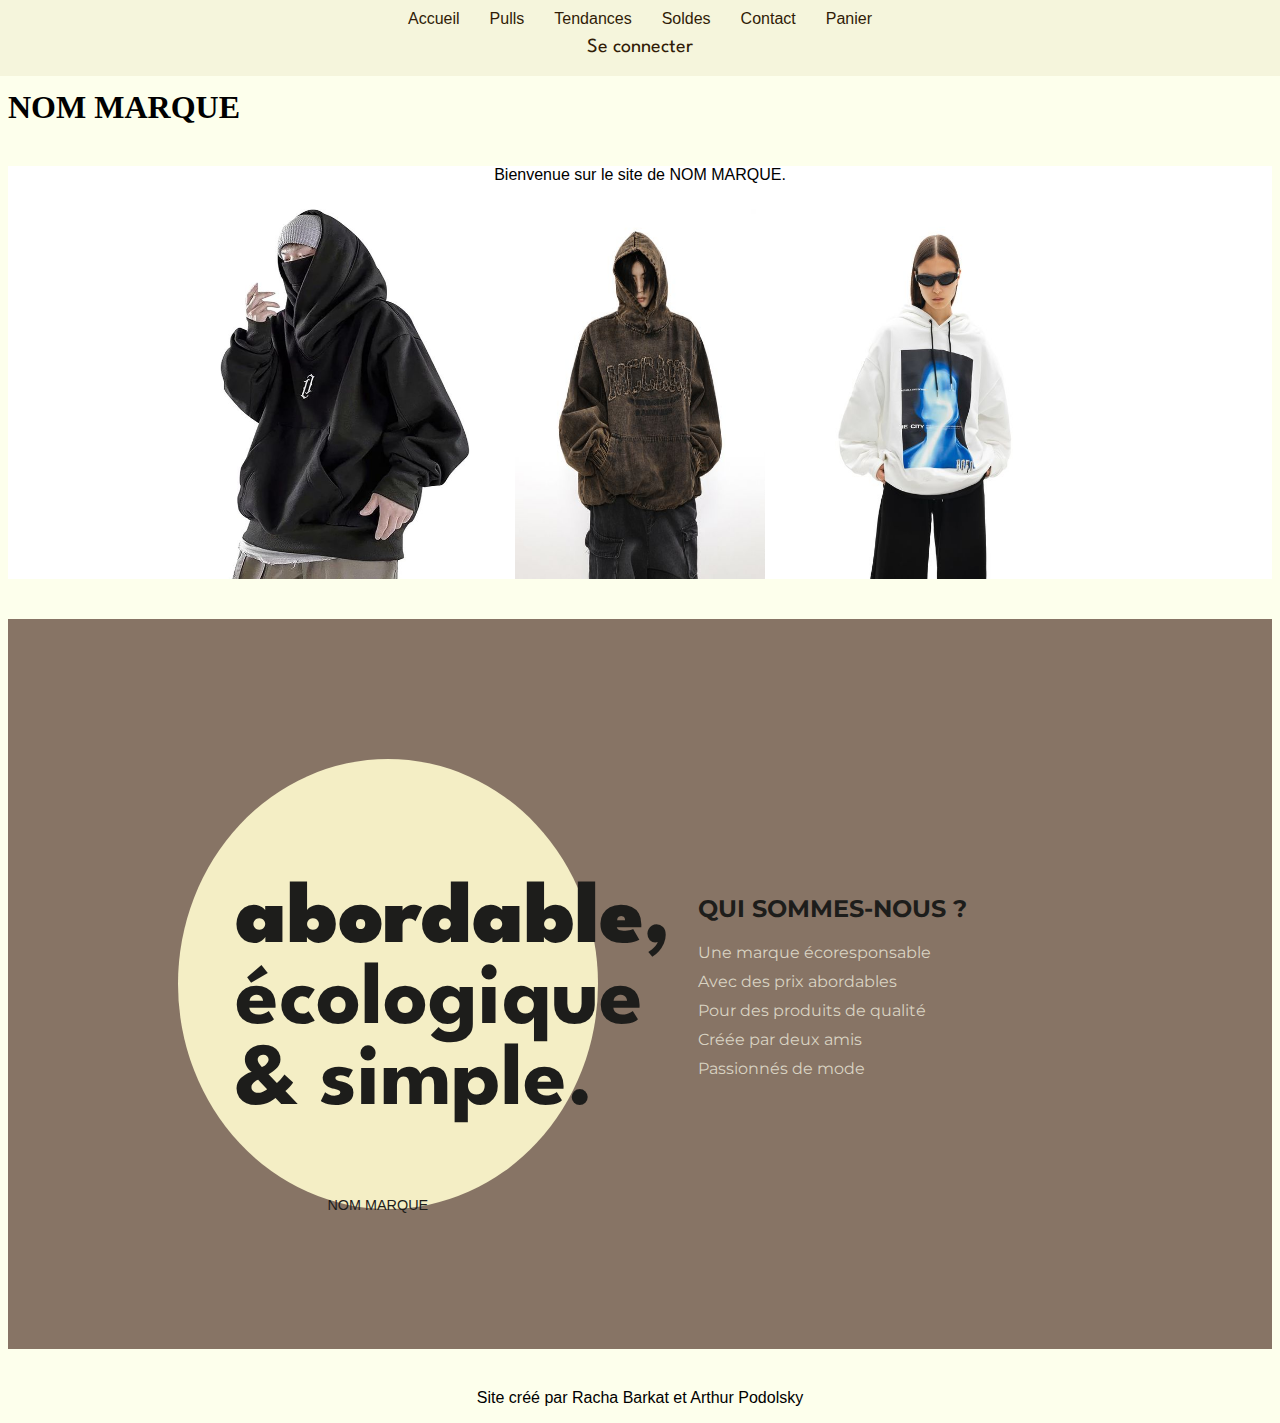
<file: index.html>
<!DOCTYPE html>
<html> 
    <head>
        <meta charset="UTF-8">
        <meta name="viewport" content="width=device-width, initial-scale=1.0">
        <title>Projet 1</title>
        <link rel="stylesheet" href="glamour.css">
        <link href='https://fonts.googleapis.com/css?family=League Spartan' rel='stylesheet'>
        <link rel="preconnect" href="https://fonts.googleapis.com">
        <link rel="preconnect" href="https://fonts.gstatic.com" crossorigin>
        <link href="https://fonts.googleapis.com/css2?family=Montserrat:ital,wght@0,100..900;1,100..900&display=swap" rel="stylesheet">
        

    </head>
    <body>
        <header>
            <h1 id="nom-marque">NOM MARQUE</h1>
            <nav>
                <ul>
                    <li><a href="index.html">Accueil</a></li>
                    <li><a href="produits.html">Pulls</a></li>
                    <li><a href="tendances.html">Tendances</a></li>
                    <li><a href="soldes.html">Soldes</a></li>
                    <li><a href="contact.html">Contact</a></li>
                    <li><a href="panier.html">Panier</a></li>
                </ul>
                <p><a href="connexion.html">Se connecter</a></p>
            </nav>
        </header>
        <main>
            <section id="accueil">
                <p>Bienvenue sur le site de NOM MARQUE.</p>
                <div class="models">
                    <a href="tendances.html">
                        <img src="model.jpg" alt="Voir les tendances">
                        <div class="overlay">Tendances</div>
                    </a>
                    <a href="soldes.html">
                        <img src="model1.jpg" alt="Soldes">
                        <div class="overlay">Soldes</div>
                    </a>
                    <a href="produits.html">
                        <img src="model3.jpg" alt="Nos pulls">
                        <div class="overlay">Nos Pulls</div>
                    </a>
                </div>
            </section>
            <section id="about">
                <div class="container">
                    <div class="left">
                        <div class="cercle">
                            <h1><span>abordable,</span><br>écologique<br>& simple.</h1>
                            <p class="nom-marque">NOM MARQUE</p>
                        </div>
                    </div>
                    <div class="right">
                        <h2>QUI SOMMES-NOUS ?</h2>
                        <ul>
                            <li>Une marque écoresponsable</li>
                            <li>Avec des prix abordables</li>
                            <li>Pour des produits de qualité</li>
                            <li>Créée par deux amis</li>
                            <li>Passionnés de mode</li>
                        </ul>
                    </div>
                </div>
            </section>

        </main>

        <footer>
            <p>Site créé par Racha Barkat et Arthur Podolsky</p>
        </footer>
        <script src="fun.js"></script>
    </body>
</html>
</file>
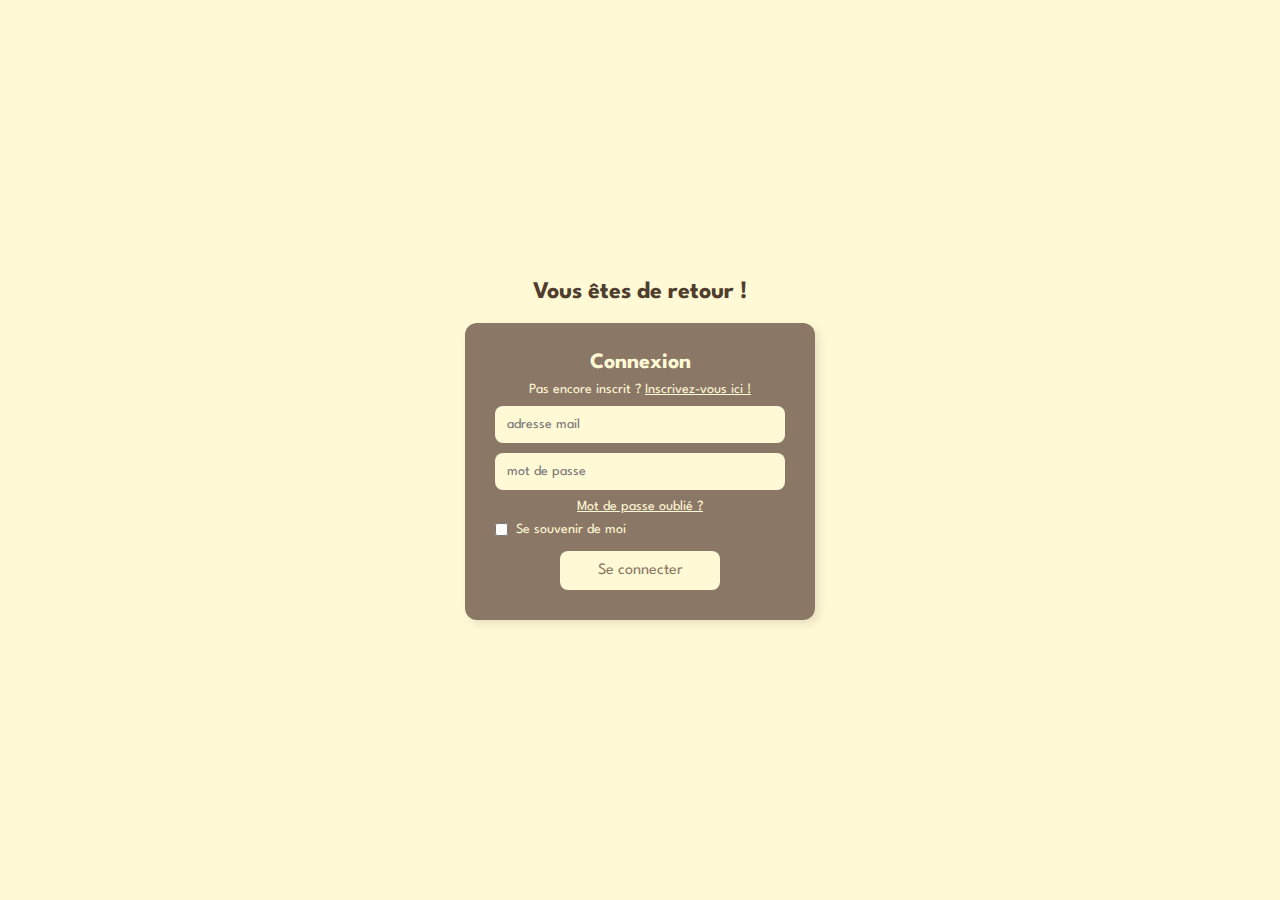
<file: connexion.html>
<!DOCTYPE html>
<html>
    <head>
        <meta charset="UTF-8">
        <meta name="viewport" content="width=device-width, initial-scale=1.0">
        <title>Connexion</title>
        <link rel="stylesheet" href="style.css">
        <link href='https://fonts.googleapis.com/css?family=League Spartan' rel='stylesheet'>
        <link rel="preconnect" href="https://fonts.googleapis.com">
        <link rel="preconnect" href="https://fonts.gstatic.com" crossorigin>
        <link href="https://fonts.googleapis.com/css2?family=Montserrat:ital,wght@0,100..900;1,100..900&display=swap" rel="stylesheet">
    </head>
    <body>
        <h1>Vous êtes de retour !</h1>
        <div class="login-container">
            <h2>Connexion</h2>
            <p>Pas encore inscrit ? <a href="inscription.html">Inscrivez-vous ici !</a></p>
            <form action="/submit-login" method="POST">
                <div class="input-group">
                    <input type="email" name="email" placeholder="adresse mail" required>
                </div>
                <div class="input-group">
                    <input type="password" name="password" placeholder="mot de passe" required>
                </div>
                <p><a href="#">Mot de passe oublié ?</a></p>
                <div class="remember-me">
                    <input type="checkbox" id="remeber" name="remeber">
                    <label for="remember">Se souvenir de moi</label>
                </div>
                <button type="submit" class="submit-btn">Se connecter</button>
            </form>
            
        </div>
    </body>
</html>
</file>
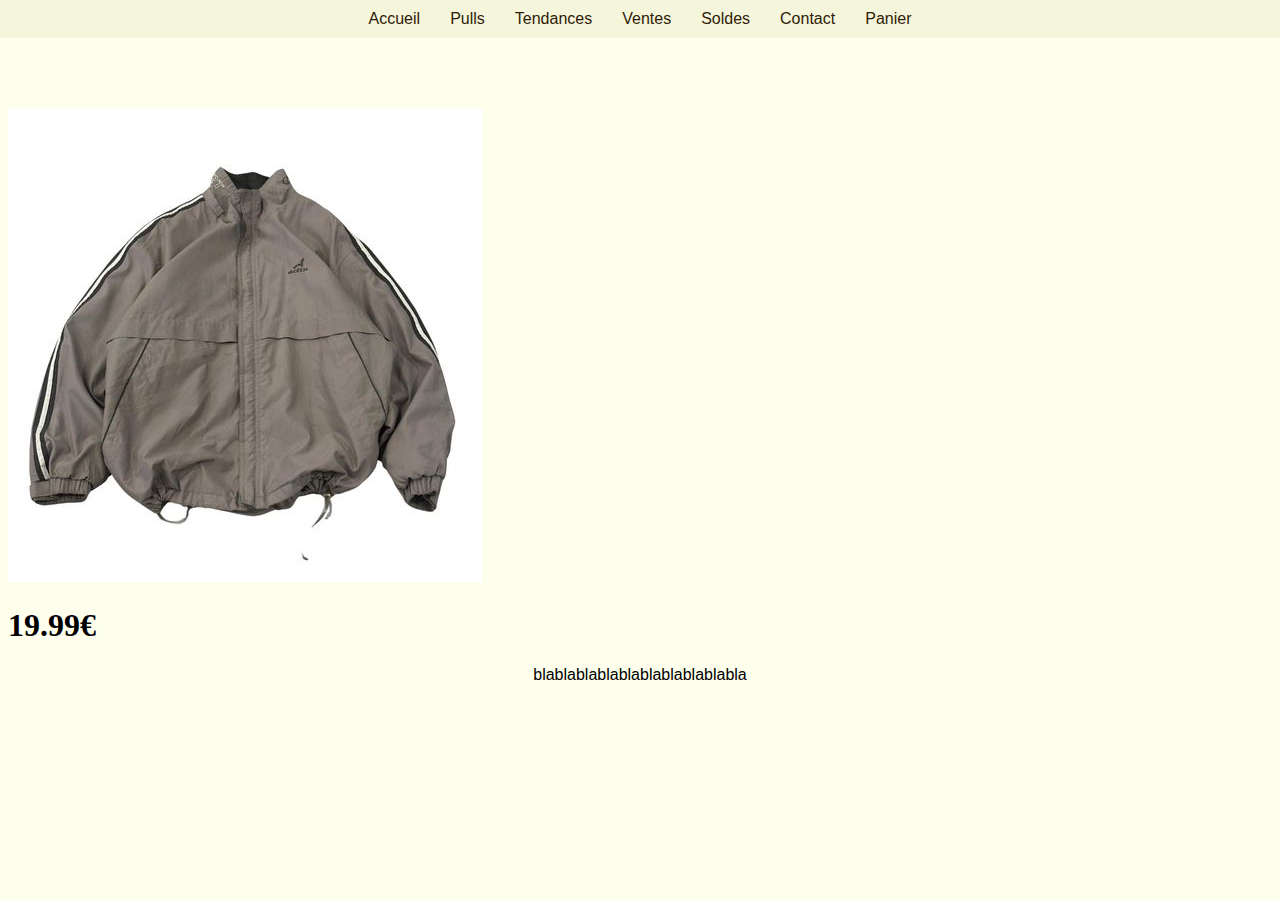
<file: hoodie1.html>
<!DOCTYPE html>
<html>
    <head>
        <meta charset="UTF-8">
        <meta name="viewport" content="width=device-width, initial-scale=1.0">
        <title>Hoodie 1</title>
        <link rel="stylesheet" href="glamour.css">
    </head>
    <body> 
        <header>
            <nav>
                <ul>
                    <li><a href="index.html">Accueil</a></li>
                    <li><a href="produits.html">Pulls</a></li>
                    <li><a href="tendances.html">Tendances</a></li>
                    <li><a href="ventes.html">Ventes</a></li>
                    <li><a href="soldes.html">Soldes</a></li>
                    <li><a href="contact.html">Contact</a></li>
                    <li><a href="panier.html">Panier</a></li>
                </ul>
            </nav>
        </header>
        <main>
            <section>
                <div class="image">
                    <img src="hoodie1.jpg">

                </div>
                <div class="info">
                    <div class="prix">
                        <h1>19.99€</h1>
                    </div>
                    <div class="description">
                        <p>blablablablablablablablablabla</p>
                    </div>
                </div>
            </section>
        </main>
    </body>
</html>
</file>
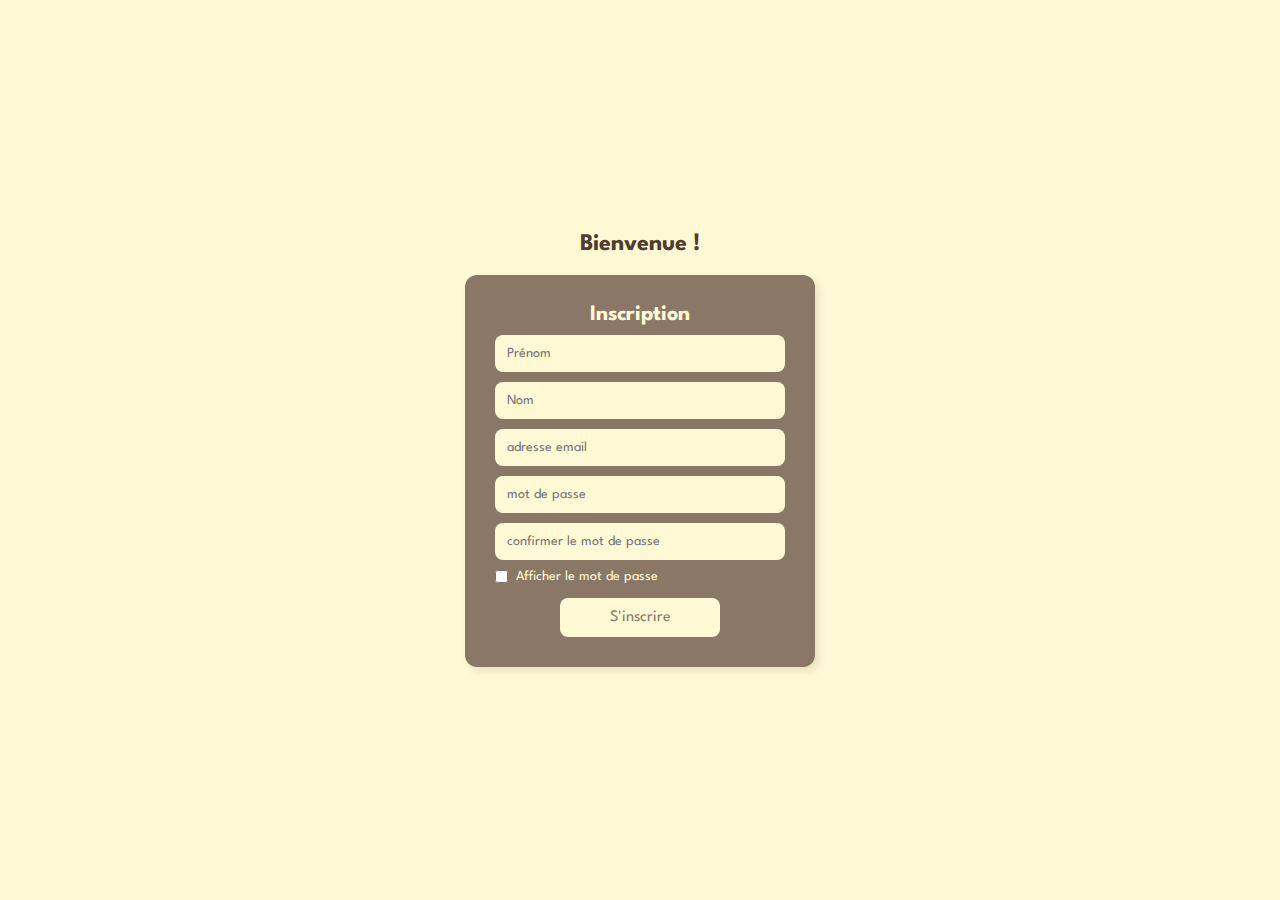
<file: inscription.html>
<!DOCTYPE html>
<html>
    <head>
        <meta charset="UTF-8">
        <meta name="viewport" content="width=device-width, initial-scale=1.0">
        <title>Inscription</title>
        <link rel="stylesheet" href="style.css">
        <link href='https://fonts.googleapis.com/css?family=League Spartan' rel='stylesheet'>
    </head>
    <body>
        <h1>Bienvenue !</h1>
        <div class="signup-container">
            <h2>Inscription</h2>
            <form action="register.php" method="POST" onsubmit="validateForm(event)">
                <div class="input-group">
                    <input type="text" name="first_name" placeholder="Prénom" required>
                </div>
                <div class="input-group">
                    <input type="text" name="last_name" placeholder="Nom" required>
                </div>
                <div class="input-group">
                    <input type="email" name="email" placeholder="adresse email" required>
                </div>
                <div class="input-group">
                    <input type="password" id="password" name="password" placeholder="mot de passe" required>
                </div>
                <div class="input-group">
                    <input type="password" id="confirm-password" name="confirm_password" placeholder="confirmer le mot de passe" required>
                </div>
                <div class="toggle-password">
                    <input type="checkbox" onclick="togglePassword()">
                    <label>Afficher le mot de passe</label>
                </div>
                <button type="submit" class="submit-btn">S'inscrire</button>
            </form>
        </div>
    </body>
    <script src="script.js"></script>
</html>
</file>
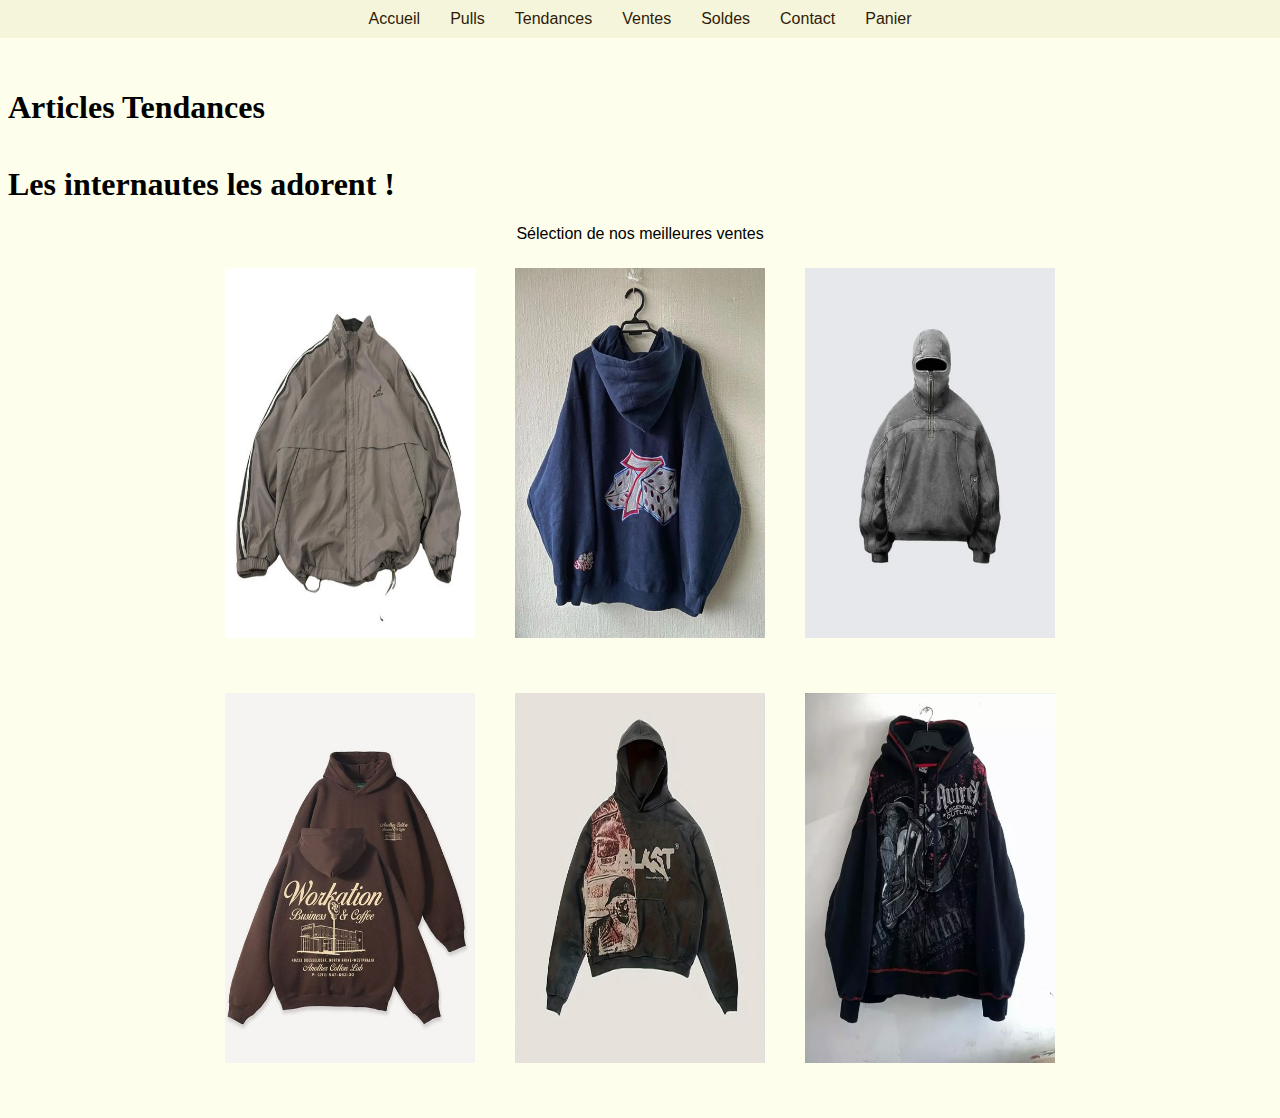
<file: tendances.html>
<!DOCTYPE html>
<html lang="fr">
    <head>
        <meta charset="UTF-8">
        <meta name="viewport" content="width=device-width, initial-scale=1.0">
        <title>Tendances</title>
        <link rel="stylesheet" href="glamour.css">
    </head>
    <body>
        <header>
            <h1 id="en-tete">Articles Tendances</h1>
            <nav>
                <ul>
                    <li><a href="index.html">Accueil</a></li>
                    <li><a href="produits.html">Pulls</a></li>
                    <li><a href="tendances.html">Tendances</a></li>
                    <li><a href="ventes.html">Ventes</a></li>
                    <li><a href="soldes.html">Soldes</a></li>
                    <li><a href="contact.html">Contact</a></li>
                    <li><a href="panier.html">Panier</a></li>
                </ul>
            </nav>
        </header>
        <main>
            <section id="description">
                <h1>Les internautes les adorent !</h1>
                <p>Sélection de nos meilleures ventes</p>
                <div class="hoodies">
                    <a href="hoodie1.html">
                        <img src="hoodie1.jpg">
                    </a>
                    <a href="hoodie2.html">
                    <img src="hoodie2.jpg">
                    </a>
                    <a href="hoodie3.html">
                    <img src="hoodie3.jpg">
                    </a>
                </div>
                <div class="hoodies">
                    <img src="model2.jpg">
                    <img src="hoodie4.jpg">
                    <img src="hoodie5.jpg">
                </div>
            </section>
        </main>
    </body>
</html>
</file>
<file: glamour.css>
body {
    background-color: rgb(253, 255, 236);
    padding-top: 60px;
}
nav {
    background-color: beige;
    position: fixed;
    top: 0;
    left: 0;
    width: 100%;
    padding: 10px 0;
    z-index: 1000;
}

nav ul {
    list-style: none;
    margin: 0;
    padding: 0;
    display: flex;
    justify-content: center;
}

nav p {
    margin: 0;
    padding: 0;
    position:relative;
    display: flex;
    justify-content: center;
}

nav p a {
    text-decoration: none;
    font-family: "League Spartan";
    font-size: 20px;
    color:rgb(48, 28, 7);
    padding: 10px 15px;
    transition: color 0.3s ease;
}

nav p a:hover {
    color: rgb(190, 174, 153);
}

nav ul li a {
    text-decoration: none;
    font-family: "Poppins", sans-serif;
    font-size: 16px;
    color: rgb(48, 28, 7);
    padding: 10px 15px;
    transition: color 0.3s ease;
}

nav ul li a:hover {
    color: rgb(190, 174, 153);
}

section {
    margin: 40px 0;
}


#accueil {
    background-color: white;
}
.models  {
    display: flex;
    justify-content: center;
    gap: 45px; 
    margin: 25px;
    position: relative;
}

.models img {
    width: 250px; 
    height: 370px;
    transition: transform 0.3s ease, opacity 0.3s ease;
    display: block;
}


.models:hover img {
    opacity: 0.5;
}

.models:hover .overlay{
    opacity: 0.5;
}

.models a:hover::after{
    opacity: 1;
}

.models a:hover img {
    opacity: 1;
    transform: scale(1.15);
}

.models a {
    position: relative;
    display: inline-block;
    overflow: hidden;
}

.models a::after{
    content: "";
    position: absolute;
    top: 0;
    left: 0;
    width: 100%;
    height: 100%;
 

    transition: opacity 0.3s ease;
}


.overlay {
    position: absolute;
    bottom: 10px;
    left: 50%;
    transform: translateX(-50%);
    background-color: rgba(0,0,0,0.7);
    color: white;
    padding: 10px 20px;
    border-radius: 8px;
    opacity: 0;
    transition: opacity 0.3s ease;
}

.models a:hover .overlay {
    opacity: 1;
}

@media screen and (max-width:768px) {
    .models {
        flex-direction: column;
        align-items: center;
        gap: 20px;
    }

    .models img {
        width: 100%;
        height: auto;
    }
}

.hoodies {
    display: flex;
    justify-content: center;
    gap: 40px;
    margin: 25px;
    position: relative;
    margin-bottom: 55px;
}

.hoodies img {
    width: 250px;
    height: 370px;
    transition: transform 0.3s ease;
    display: block;
}

.hoodies img:hover {
    opacity: 1;
    transform: scale(1.13);
}

p {
    text-align: center;
    font-family: "Poppins", sans-serif;
}

#about {
    background-color: #877465;
    padding: 50px 0;
}

.container {
    display: flex;
    align-items: center;
    justify-content: center;
    width: 80%;
    margin: 50px auto;
    padding: 40px;
    border-radius: 10px;
    flex-wrap: wrap;
}

.cercle {
    background-color: #F4EEC5;
    width: 400px;
    height: 400px;
    border-radius: 50%;
    display: flex;
    flex-direction: column;
    justify-content: center;
    align-items: center;
    text-align: left;
    padding-top: 50px;
    padding-right: 20px;
    font-family: 'League Spartan'
}

.cercle h1{
    font-size: 5.5rem;
    color: #1D1D1B;
    font-weight: bolder;
    padding-top: 30px;
    padding-left: 150px;
}

.cercle h1 span {
    font-weight: bolder;
}

.nom-marque {
    font-size: 0.9rem;
    color: #1D1D1B;
    margin-top: 15px;
}

.right {
    width: 40%;
    color: #F4EEC5;
    text-align: left;
    padding-left:100px;
    align-items: right;
}

.right h2 {
    font-size: 1.5rem;
    font-weight: bold;
    color: #1D1D1B;
    font-family: 'Montserrat';
}

.right ul {
    list-style: none;
    padding: 0;
    font-family: 'Montserrat';
}

.right li {
    font-size: 1rem;
    margin: 10px 0;
    color: #D9D3C2;
}

@media screen and (max-width: 768px) {
    .container {
        flex-direction: column;
        align-items: center;
        text-align: center;
        padding: 20px;

    }
    .left, .right {
        width: 100%;
    }
    .cercle {
        width: 280px;
        height: 280px;
        padding: 20px;
    }
    .cercle h1 {
        font-size: 2.5rem;
    }

    .right h2 {
        font-size: 1.5rem;
    }

    .right li{
        font-size: 1rem;
    }
}
</file>
<file: style.css>
* {
    margin: 0;
    padding: 0;
    box-sizing: border-box;
    font-family: 'League Spartan';
}

body {
    background-color: #FFF9D6;
    display: flex;
    justify-content: center;
    align-items: center;
    height: 100vh;
    flex-direction: column;
}

h1 {
    color: #4F3D2D;
    font-size: 24px;
    margin-bottom: 20px;
    font-weight: bold;
}

.login-container {
    background: #8B7765;
    padding: 30px;
    border-radius: 12px;
    width: 350px;
    text-align: center;
    box-shadow: 4px 4px 10px rgba(0,0,0,0.1);
}

.login-container h2 {
    color: #FFF9D6;
    margin-bottom: 10px;
    font-size: 22px;
    font-weight: bold;
}

.login-container p {
    color: #FFF9D6;
    font-size: 14px;
    margin-bottom: 10px;
}

.login-container a {
    color: #FFF9D6;
    text-decoration: underline;
    font-size: 14px;
}

.input-group {
    margin: 10px 0;
}

.input-group input {
    width: 100%;
    padding: 12px;
    border-radius: 8px;
    border: none;
    background-color: #FFF9D6;
    font-size: 14px;
}

.remember-me {
    display: flex;
    align-items: center;
    margin-top: 10px;
    color: #FFF9D6;
    font-size: 14px;
}

.remember-me input {
    margin-right: 8px;
}

.submit-btn {
    margin-top: 15px;
    background-color: #FFF9D6;
    color: #8B7765;
    padding: 12px;
    border: none;
    border-radius: 8px;
    width: 55%;
    font-size: 16px;
    cursor: pointer;
}

.signup-container {
    background-color: #8B7765;
    padding: 30px;
    border-radius: 12px;
    width: 350px;
    text-align: center;
    box-shadow: 4px 4px 10px rgba(0,0,0,0.1);
}

.signup-container h2 {
    color: #FFF9D6;
    margin-bottom: 10px;
    font-size: 22px;
    font-weight: bold;
}

.signup-container p {
    color: #FFF9D6;
    font-size: 14px;
    margin-bottom: 10px;
}

.toggle-password {
    display: flex;
    align-items: center;
    color: #FFF9D6;
    font-size: 14px;
    margin-top: 5px;
}

.toggle-password input {
    margin-right: 8px;
}
</file>
